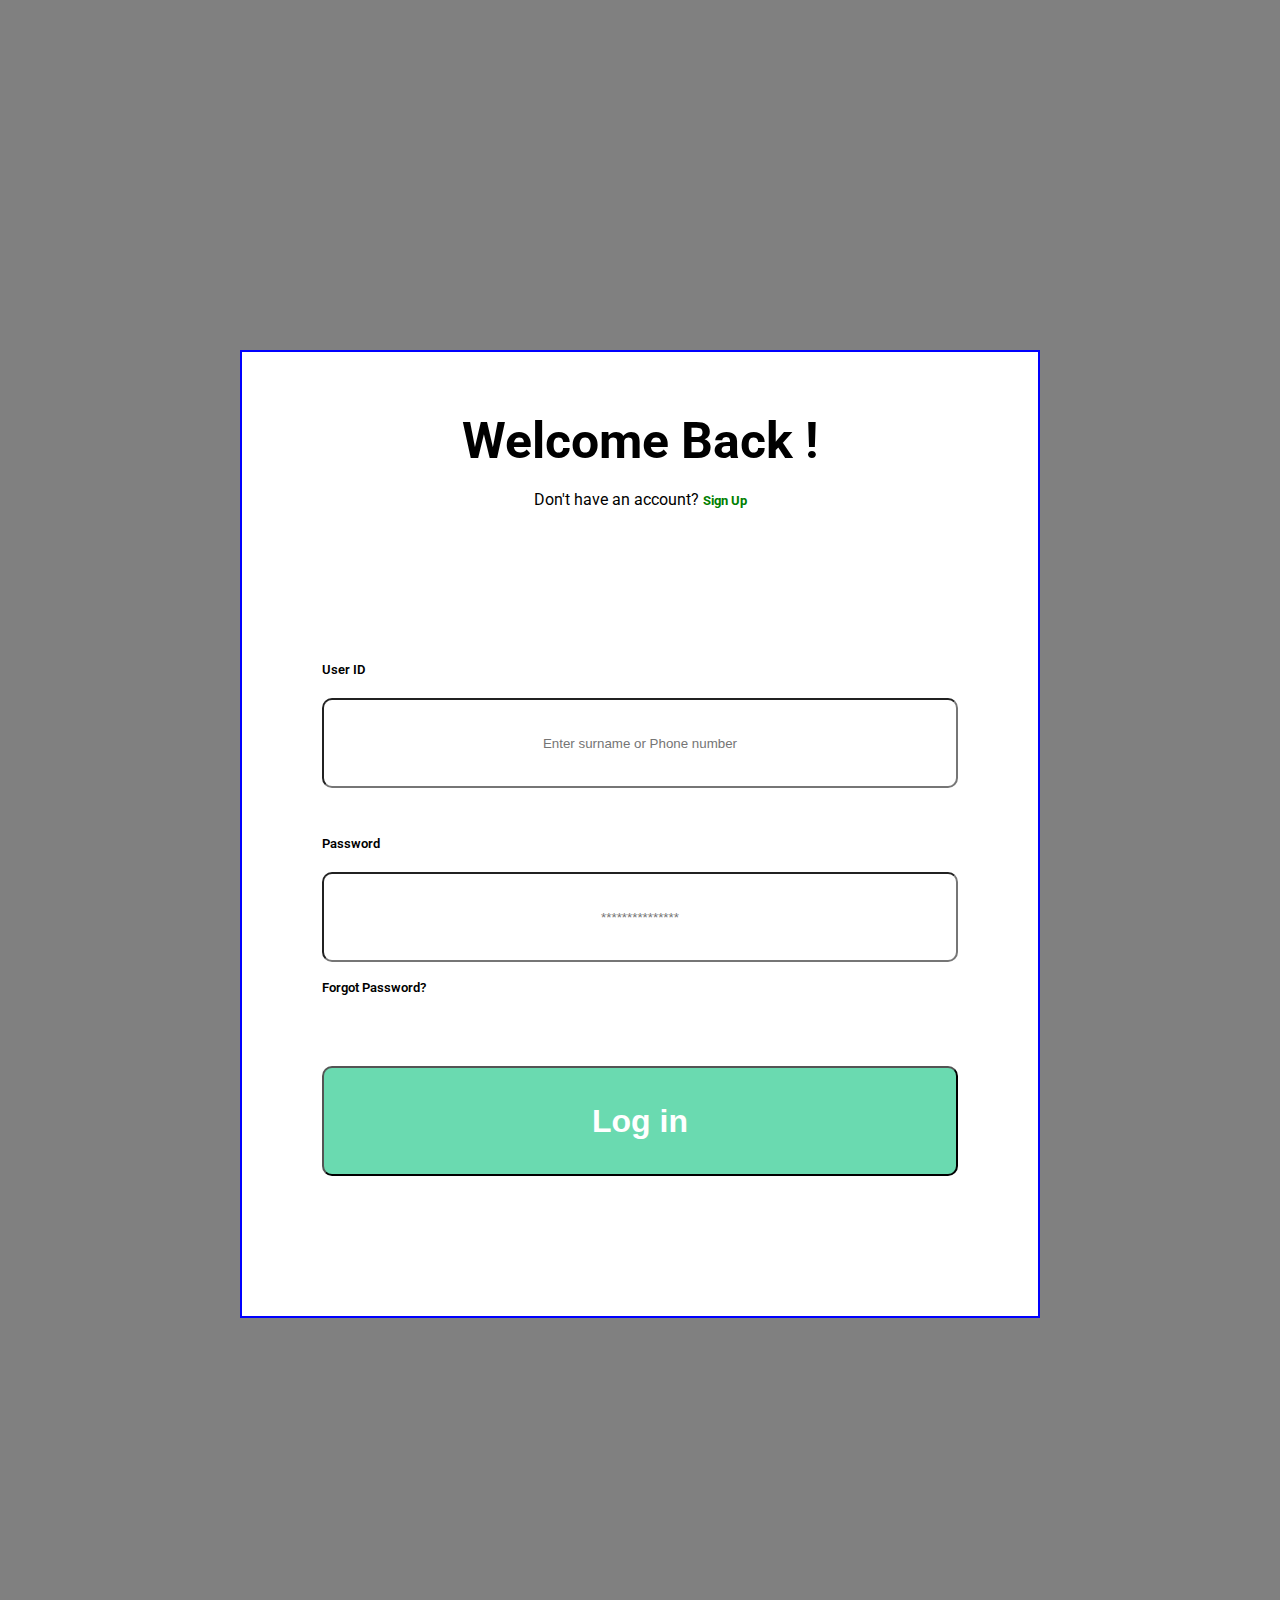
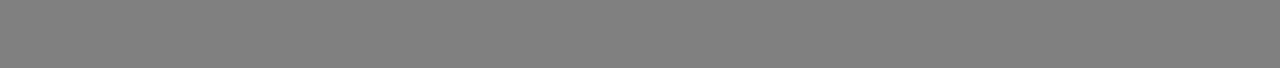
<file: Login Page/index.html>
<!DOCTYPE html>
<html lang="en">
<head>
    <meta charset="UTF-8">
    <meta http-equiv="X-UA-Compatible" content="IE=edge">
    <meta name="viewport" content="width=device-width, initial-scale=1.0">
    <title>Login Page</title>
    <link rel="stylesheet" href="style.css">
</head>
<body>
    <div class="main-container">
       <div id="intro">
          <h3>Welcome Back !</h3>
        <p>Don't have an account? <a href="#">Sign Up</a></p> 
       </div>

       <form action="POST" id="form">
        <div class="inputs">
            <label for="id">User ID</label>
            <input type="text" id="id" placeholder="Enter surname or Phone number" required>
        </div>
        
        <div class="inputs">
            <label for="pass">Password</label>
            <input type="password" name="pass" id="pass" placeholder="***************" required>
            <a href="#">Forgot Password?</a>
        </div>

        <div class="inputs">
            <button type="submit">Log in</button>
        </div>
       </form>

    </div>
</body>
</html>
</file>
<file: Login Page/style.css>
@import url('https://fonts.googleapis.com/css2?family=Roboto:wght@300;400&display=swap');

*{
    box-sizing: border-box;
    padding: 0px;
    margin: 0px;
}

body{
    background: grey;
    font-family: 'Roboto', sans-serif;
}

.main-container{
    background: #fff;
    width: 800px;
    height: 968px;
    margin: 350px auto;
    /* padding: 0 auto; */
    border:2px solid blue;
}

.main-container #intro{
    width: 70%;
    display: block;
    margin: 60px auto;
}

.main-container .inputs{
    width: 80%;
    display: block;
    margin: 30px auto;
}

.main-container #intro{
    text-align: center;
    margin-bottom: 150px;
}

.main-container #intro a{
    text-decoration: none;
    color: green;
    font-weight: bold;

}

.main-container .inputs a{
    /* text-decoration: none;
    color: black; */
    /* margin-top: 100px; */
    /* font-weight: bold; */

}
.main-container h3{
    font-weight:bolder;
    font-size: 50px;
    margin-bottom: 20px;
}

#form .inputs label, #form .inputs input, #form .inputs button{
    /* display: block; */
    width: 100%;
    margin: 0px auto;
    text-align: center;
}

#form .inputs label, a{
    font-weight:600;
    font-size: smaller;
    margin-bottom: 20px;
    text-decoration: none;
    color: black;
}

#form .inputs input{
    min-height: 90px;
    margin:20px 0 15px 0;
    border-radius: 10px;
}

#form .inputs button{
    min-height: 110px;
    margin:10px 0 15px 0;
    border-radius: 10px;
}

#form .inputs button{
    background-color: #6ADAB0;
    font-weight:600;
    font-size: xx-large;
    margin-top:40px;
    color: #fff;
}
</file>
